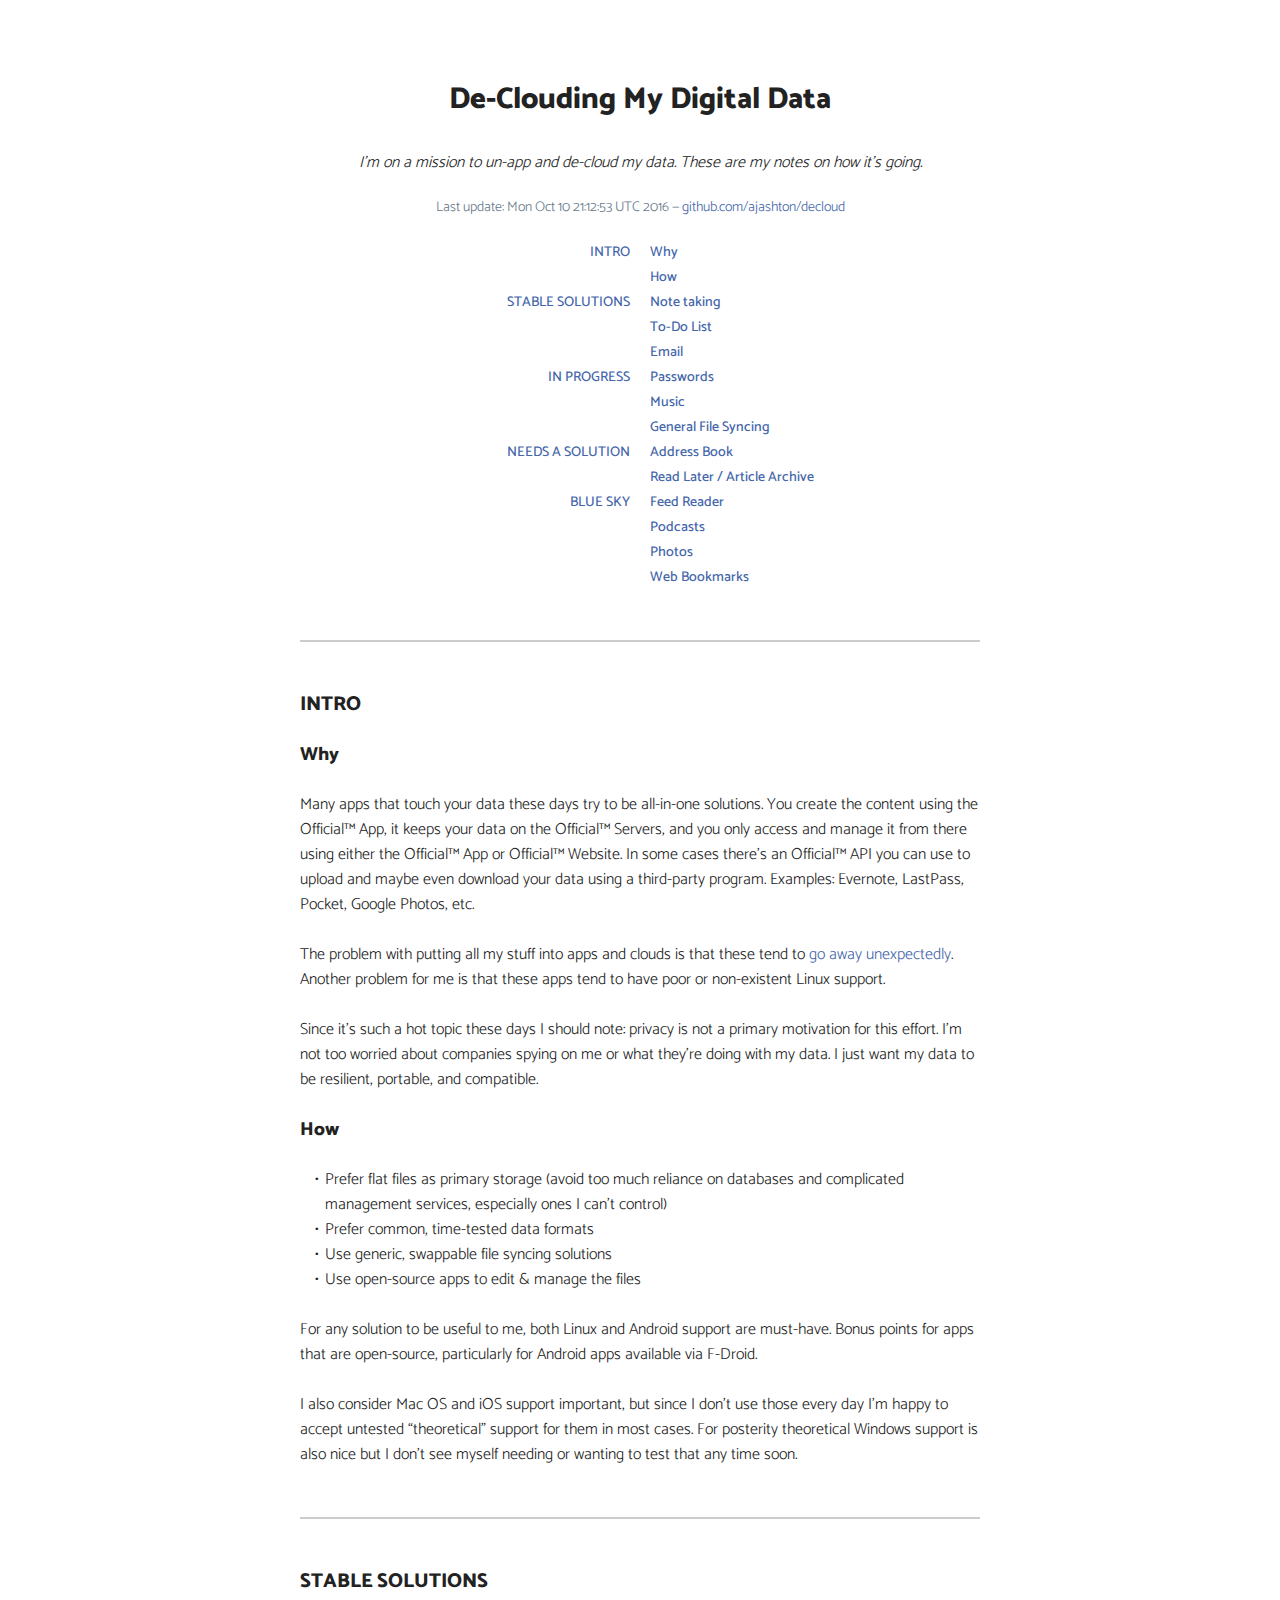
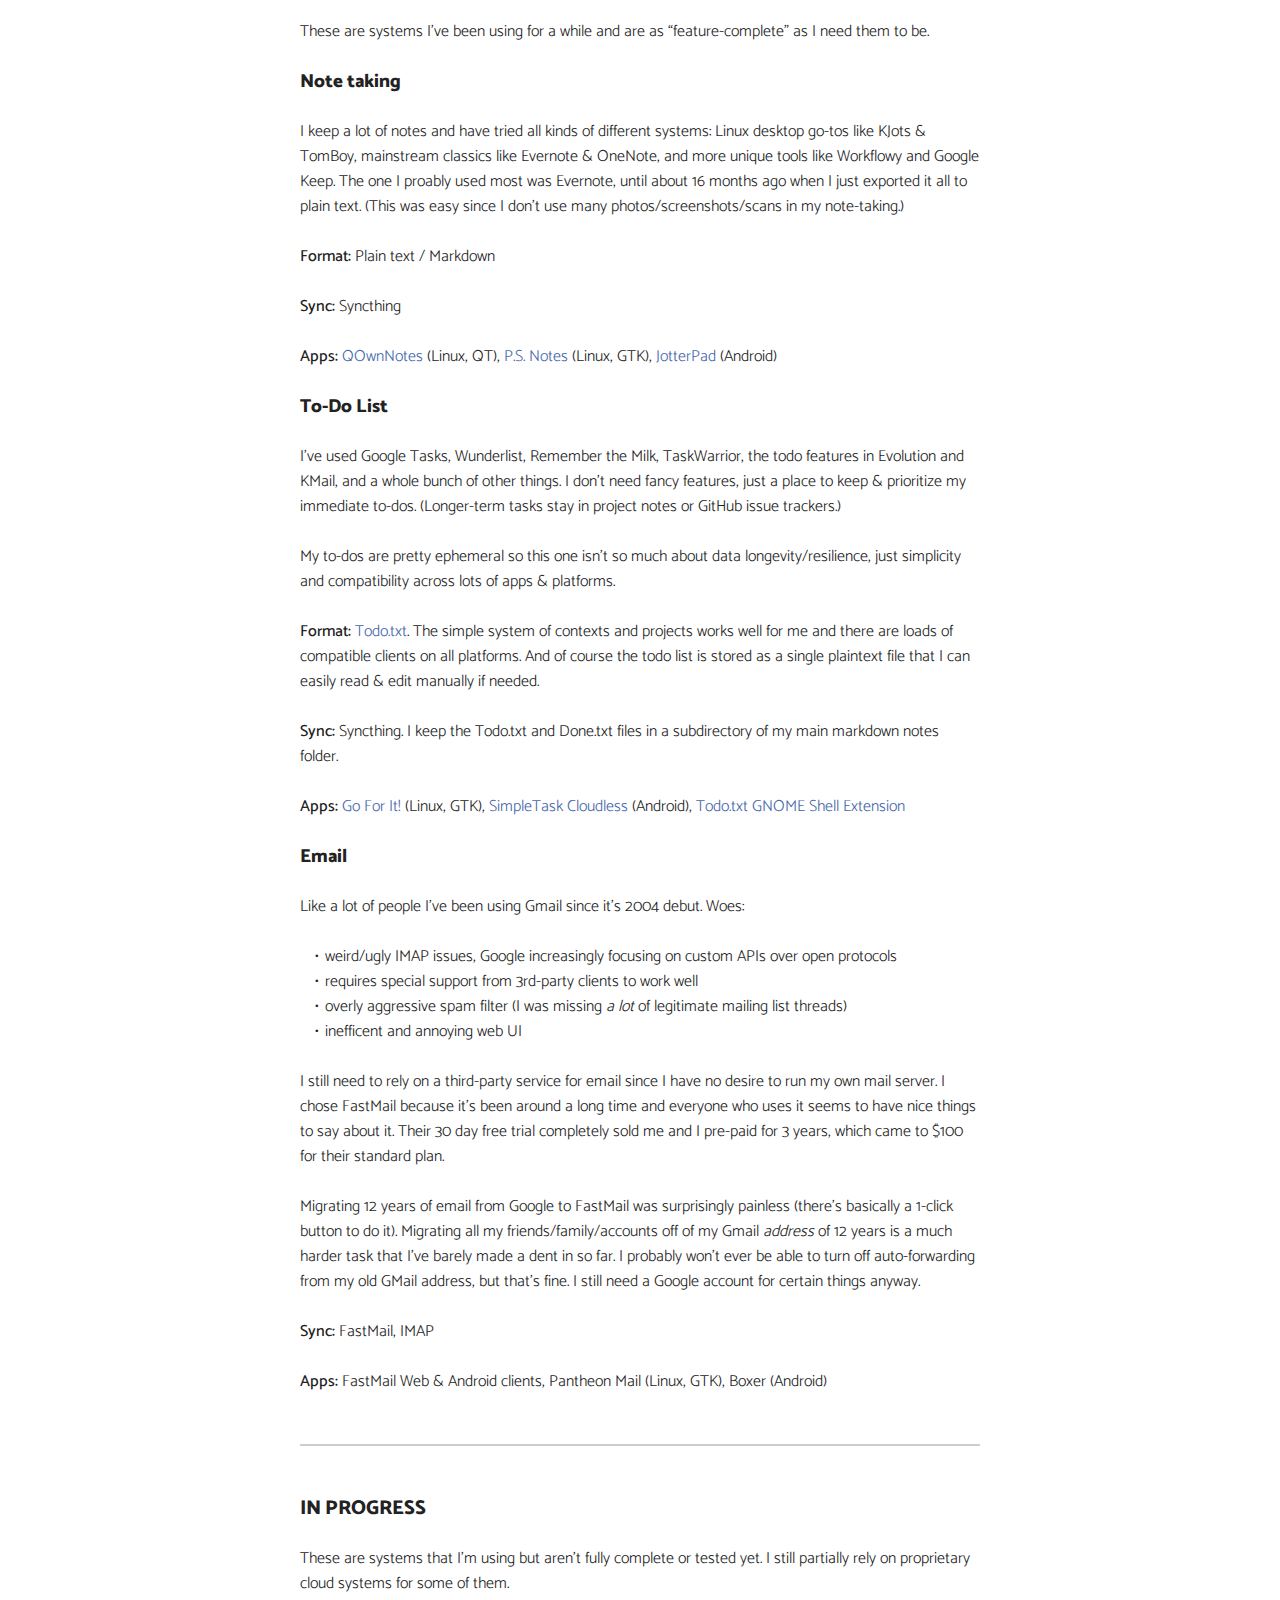
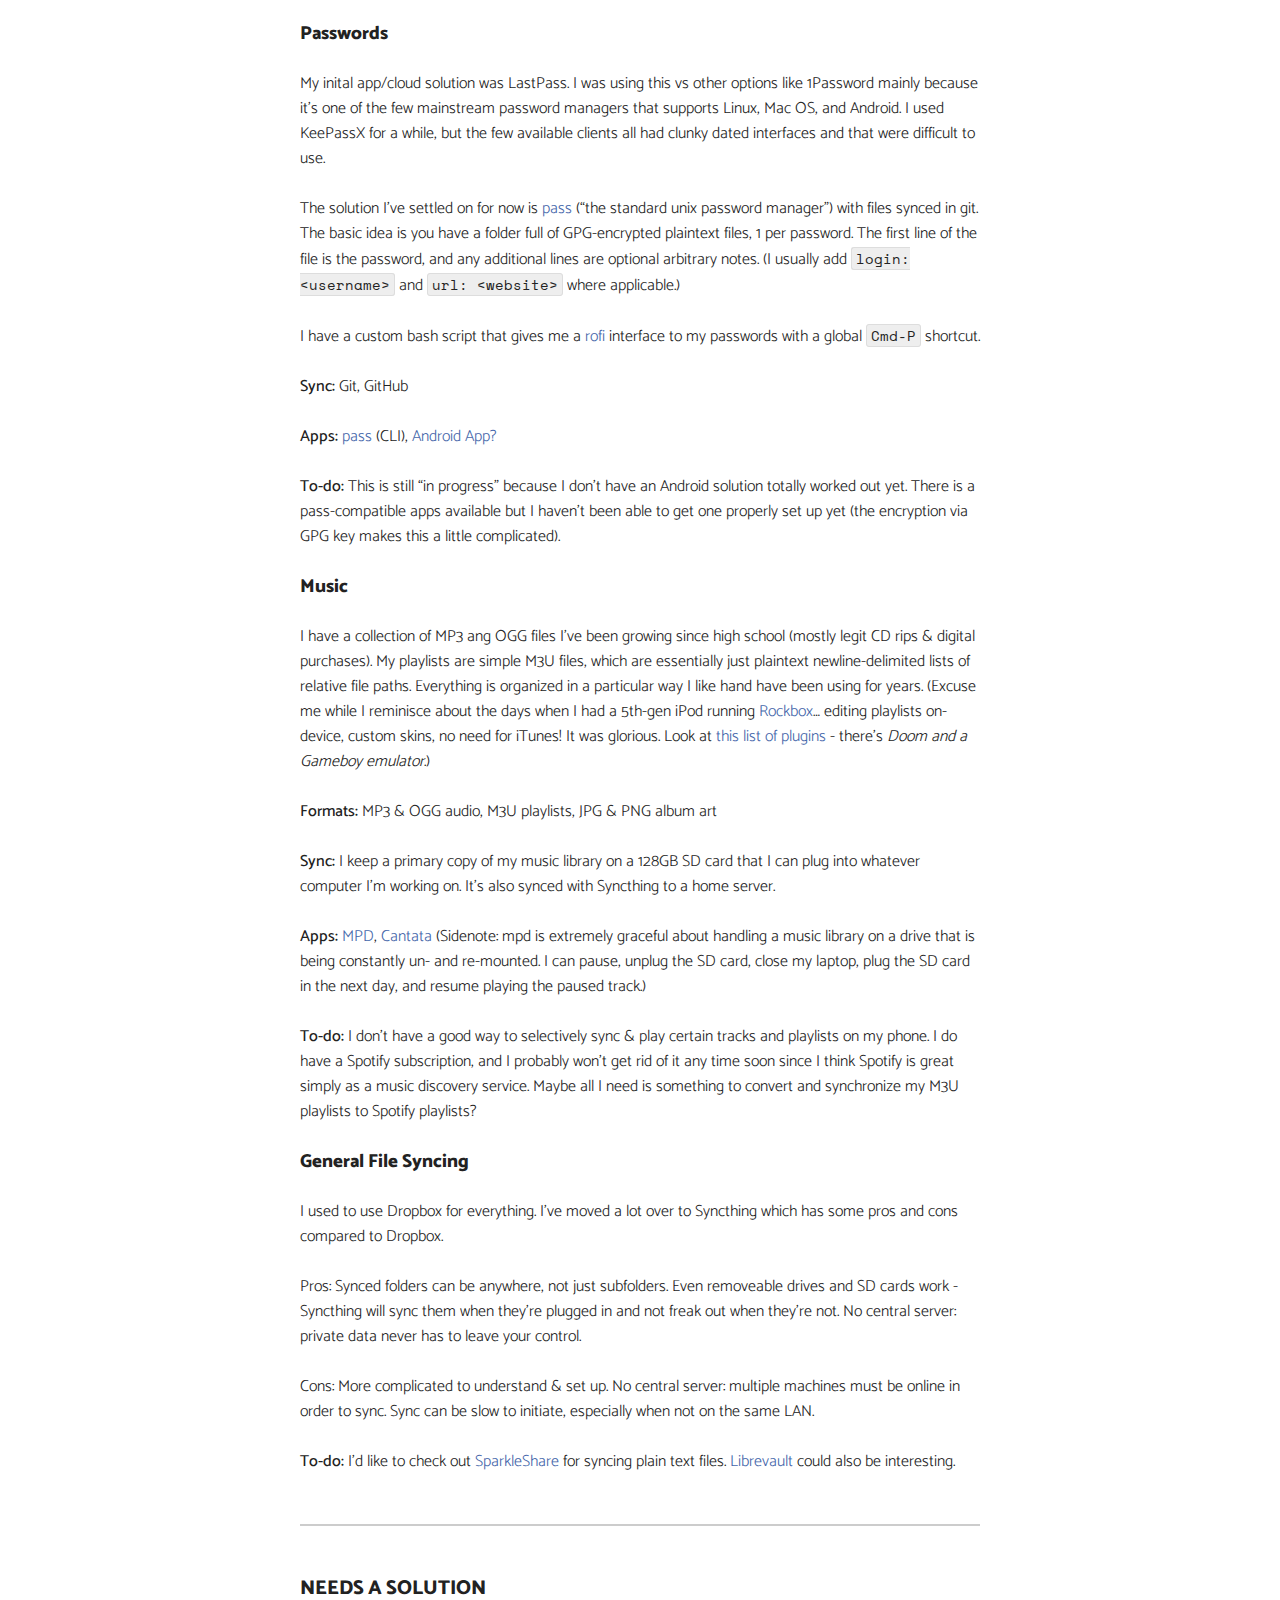
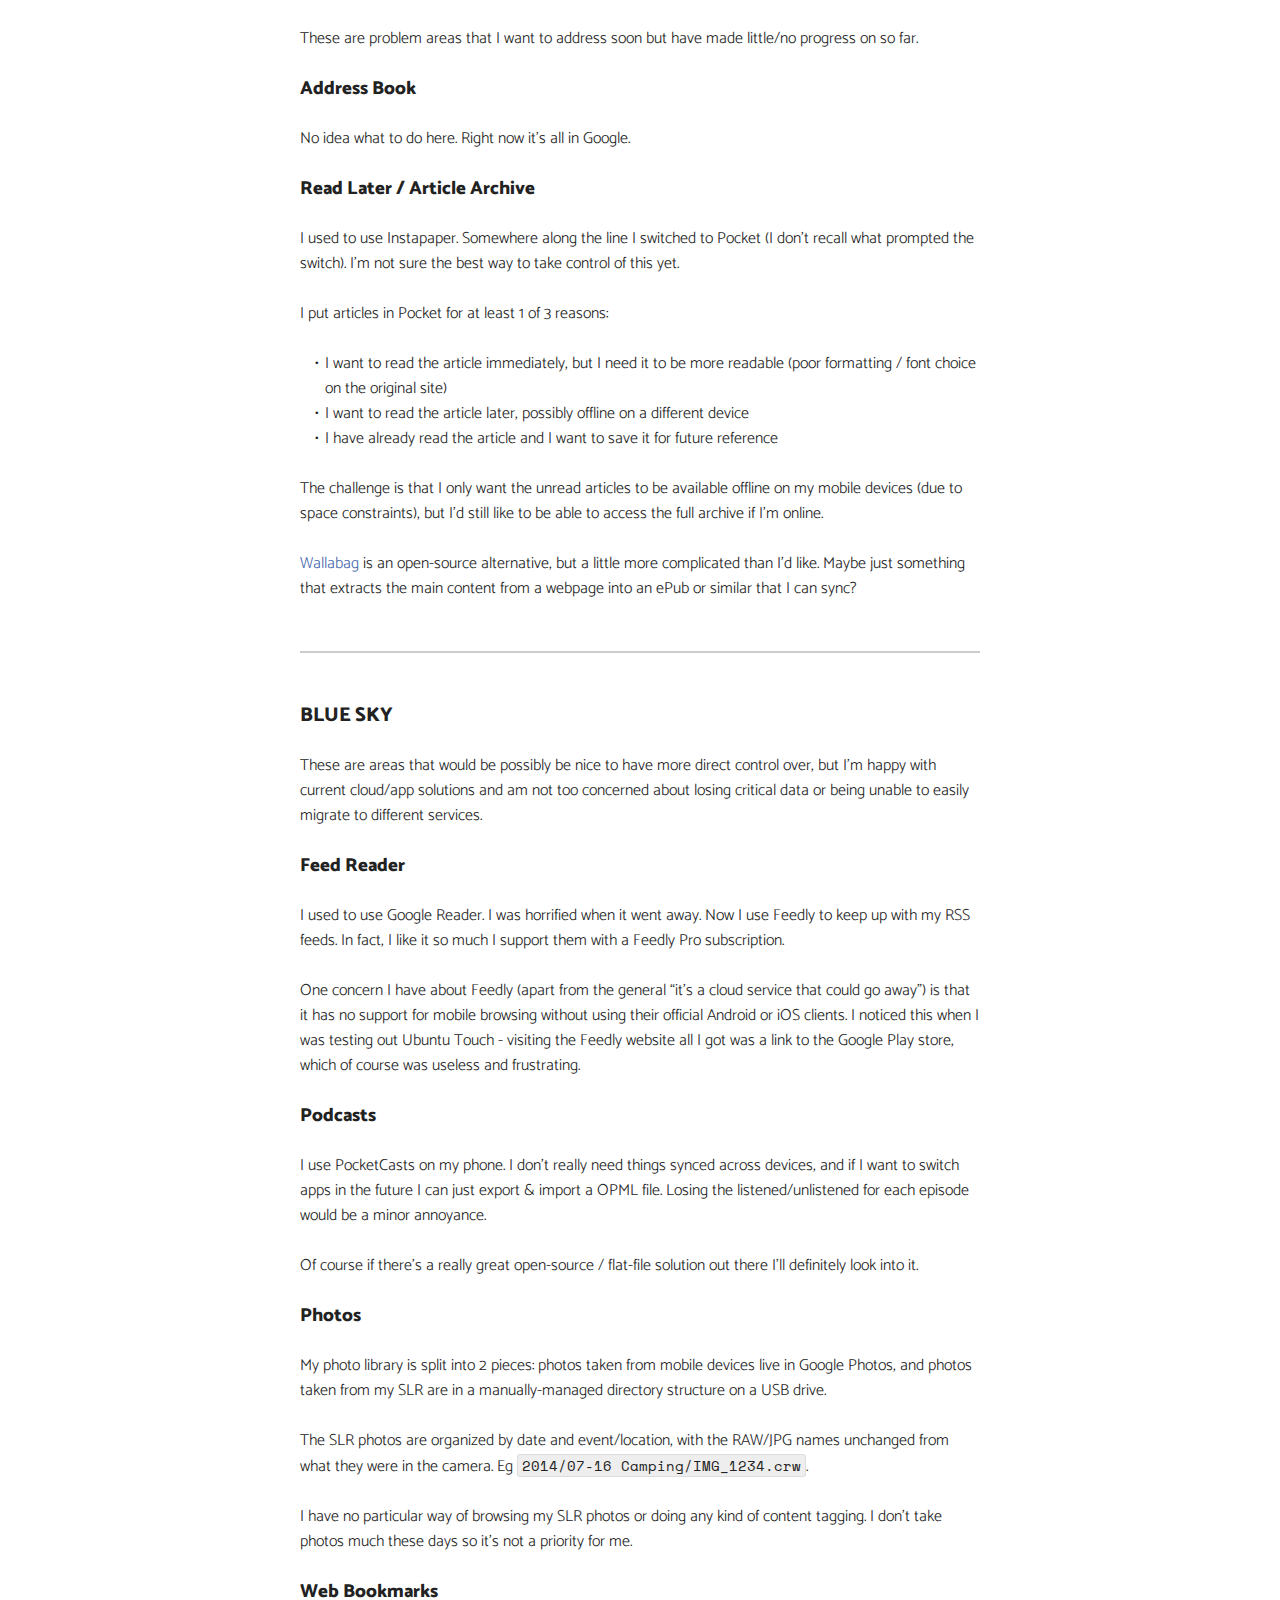
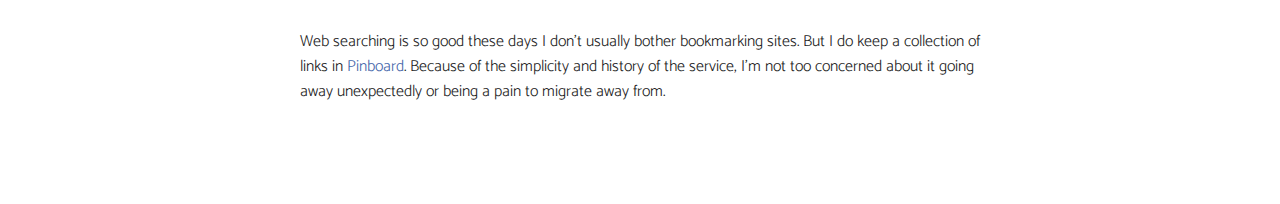
<file: index.html>
<!DOCTYPE html>
<html lang="en">
<head>
  <meta charset="utf-8">
  <meta name="viewport" content="width=device-width, initial-scale=1.0, user-scalable=yes">
  <meta name="author" content="AJ Ashton">
  <meta name="generator" content="pandoc">
  <title>De-Clouding My Digital Data</title>
  <link href="style.css" rel="stylesheet">
  <!--[if lt IE 9]>
    <script src="//cdnjs.cloudflare.com/ajax/libs/html5shiv/3.7.3/html5shiv-printshiv.min.js"></script>
  <![endif]-->
</head>
<body>
<div class="header">
  <h1 class="title">De-Clouding My Digital Data</h1>
  <p class="subtitle">I’m on a mission to un-app and de-cloud my data. These are my notes on how it’s going.</p>
  <p class="meta">Last update: Mon Oct 10 21:12:53 UTC 2016 — <a href='http://github.com/ajashton/decloud'>github.com/ajashton/decloud</a></p>
</div>
<nav class="toc"><ul>
<li><a href="#intro">Intro</a><ul>
<li><a href="#why">Why</a></li>
<li><a href="#how">How</a></li>
</ul></li>
<li><a href="#stable-solutions">Stable Solutions</a><ul>
<li><a href="#note-taking">Note taking</a></li>
<li><a href="#to-do-list">To-Do List</a></li>
<li><a href="#email">Email</a></li>
</ul></li>
<li><a href="#in-progress">In Progress</a><ul>
<li><a href="#passwords">Passwords</a></li>
<li><a href="#music">Music</a></li>
<li><a href="#general-file-syncing">General File Syncing</a></li>
</ul></li>
<li><a href="#needs-a-solution">Needs A Solution</a><ul>
<li><a href="#address-book">Address Book</a></li>
<li><a href="#read-later-article-archive">Read Later / Article Archive</a></li>
</ul></li>
<li><a href="#blue-sky">Blue Sky</a><ul>
<li><a href="#feed-reader">Feed Reader</a></li>
<li><a href="#podcasts">Podcasts</a></li>
<li><a href="#photos">Photos</a></li>
<li><a href="#web-bookmarks">Web Bookmarks</a></li>
</ul></li>
</ul></nav>
<div class="main">
<h2 id="intro">Intro</h2>
<h3 id="why">Why</h3>
<p>Many apps that touch your data these days try to be all-in-one solutions. You create the content using the Official™ App, it keeps your data on the Official™ Servers, and you only access and manage it from there using either the Official™ App or Official™ Website. In some cases there’s an Official™ API you can use to upload and maybe even download your data using a third-party program. Examples: Evernote, LastPass, Pocket, Google Photos, etc.</p>
<p>The problem with putting all my stuff into apps and clouds is that these tend to <a href="https://ourincrediblejourney.tumblr.com/">go away unexpectedly</a>. Another problem for me is that these apps tend to have poor or non-existent Linux support.</p>
<p>Since it’s such a hot topic these days I should note: privacy is not a primary motivation for this effort. I’m not too worried about companies spying on me or what they’re doing with my data. I just want my data to be resilient, portable, and compatible.</p>
<h3 id="how">How</h3>
<ul>
<li>Prefer flat files as primary storage (avoid too much reliance on databases and complicated management services, especially ones I can’t control)</li>
<li>Prefer common, time-tested data formats</li>
<li>Use generic, swappable file syncing solutions</li>
<li>Use open-source apps to edit &amp; manage the files</li>
</ul>
<p>For any solution to be useful to me, both Linux and Android support are must-have. Bonus points for apps that are open-source, particularly for Android apps available via F-Droid.</p>
<p>I also consider Mac OS and iOS support important, but since I don’t use those every day I’m happy to accept untested “theoretical” support for them in most cases. For posterity theoretical Windows support is also nice but I don’t see myself needing or wanting to test that any time soon.</p>
<h2 id="stable-solutions">Stable Solutions</h2>
<p>These are systems I’ve been using for a while and are as “feature-complete” as I need them to be.</p>
<h3 id="note-taking">Note taking</h3>
<p>I keep a lot of notes and have tried all kinds of different systems: Linux desktop go-tos like KJots &amp; TomBoy, mainstream classics like Evernote &amp; OneNote, and more unique tools like Workflowy and Google Keep. The one I proably used most was Evernote, until about 16 months ago when I just exported it all to plain text. (This was easy since I don’t use many photos/screenshots/scans in my note-taking.)</p>
<p><strong>Format:</strong> Plain text / Markdown</p>
<p><strong>Sync:</strong> Syncthing</p>
<p><strong>Apps:</strong> <a href="http://www.qownnotes.org/">QOwnNotes</a> (Linux, QT), <a href="https://burnsoftware.wordpress.com/p-s-notes/">P.S. Notes</a> (Linux, GTK), <a href="https://2appstudio.com/jotterpad/">JotterPad</a> (Android)</p>
<h3 id="to-do-list">To-Do List</h3>
<p>I’ve used Google Tasks, Wunderlist, Remember the Milk, TaskWarrior, the todo features in Evolution and KMail, and a whole bunch of other things. I don’t need fancy features, just a place to keep &amp; prioritize my immediate to-dos. (Longer-term tasks stay in project notes or GitHub issue trackers.)</p>
<p>My to-dos are pretty ephemeral so this one isn’t so much about data longevity/resilience, just simplicity and compatibility across lots of apps &amp; platforms.</p>
<p><strong>Format:</strong> <a href="http://todotxt.com/">Todo.txt</a>. The simple system of contexts and projects works well for me and there are loads of compatible clients on all platforms. And of course the todo list is stored as a single plaintext file that I can easily read &amp; edit manually if needed.</p>
<p><strong>Sync:</strong> Syncthing. I keep the Todo.txt and Done.txt files in a subdirectory of my main markdown notes folder.</p>
<p><strong>Apps:</strong> <a href="http://manuel-kehl.de/projects/go-for-it/">Go For It!</a> (Linux, GTK), <a href="https://f-droid.org/repository/browse/?fdid=nl.mpcjanssen.simpletask">SimpleTask Cloudless</a> (Android), <a href="https://extensions.gnome.org/extension/570/todotxt/">Todo.txt GNOME Shell Extension</a></p>
<h3 id="email">Email</h3>
<p>Like a lot of people I’ve been using Gmail since it’s 2004 debut. Woes:</p>
<ul>
<li>weird/ugly IMAP issues, Google increasingly focusing on custom APIs over open protocols</li>
<li>requires special support from 3rd-party clients to work well</li>
<li>overly aggressive spam filter (I was missing <em>a lot</em> of legitimate mailing list threads)</li>
<li>inefficent and annoying web UI</li>
</ul>
<p>I still need to rely on a third-party service for email since I have no desire to run my own mail server. I chose FastMail because it’s been around a long time and everyone who uses it seems to have nice things to say about it. Their 30 day free trial completely sold me and I pre-paid for 3 years, which came to $100 for their standard plan.</p>
<p>Migrating 12 years of email from Google to FastMail was surprisingly painless (there’s basically a 1-click button to do it). Migrating all my friends/family/accounts off of my Gmail <em>address</em> of 12 years is a much harder task that I’ve barely made a dent in so far. I probably won’t ever be able to turn off auto-forwarding from my old GMail address, but that’s fine. I still need a Google account for certain things anyway.</p>
<p><strong>Sync:</strong> FastMail, IMAP</p>
<p><strong>Apps:</strong> FastMail Web &amp; Android clients, Pantheon Mail (Linux, GTK), Boxer (Android)</p>
<h2 id="in-progress">In Progress</h2>
<p>These are systems that I’m using but aren’t fully complete or tested yet. I still partially rely on proprietary cloud systems for some of them.</p>
<h3 id="passwords">Passwords</h3>
<p>My inital app/cloud solution was LastPass. I was using this vs other options like 1Password mainly because it’s one of the few mainstream password managers that supports Linux, Mac OS, and Android. I used KeePassX for a while, but the few available clients all had clunky dated interfaces and that were difficult to use.</p>
<p>The solution I’ve settled on for now is <a href="https://www.passwordstore.org/">pass</a> (“the standard unix password manager”) with files synced in git. The basic idea is you have a folder full of GPG-encrypted plaintext files, 1 per password. The first line of the file is the password, and any additional lines are optional arbitrary notes. (I usually add <code>login: &lt;username&gt;</code> and <code>url: &lt;website&gt;</code> where applicable.)</p>
<p>I have a custom bash script that gives me a <a href="https://davedavenport.github.io/rofi/">rofi</a> interface to my passwords with a global <code>Cmd-P</code> shortcut.</p>
<p><strong>Sync:</strong> Git, GitHub</p>
<p><strong>Apps:</strong> <a href="https://www.passwordstore.org/">pass</a> (CLI), <a href="https://f-droid.org/repository/browse/?fdid=com.zeapo.pwdstore">Android App?</a></p>
<p><strong>To-do:</strong> This is still “in progress” because I don’t have an Android solution totally worked out yet. There is a pass-compatible apps available but I haven’t been able to get one properly set up yet (the encryption via GPG key makes this a little complicated).</p>
<h3 id="music">Music</h3>
<p>I have a collection of MP3 ang OGG files I’ve been growing since high school (mostly legit CD rips &amp; digital purchases). My playlists are simple M3U files, which are essentially just plaintext newline-delimited lists of relative file paths. Everything is organized in a particular way I like hand have been using for years. (Excuse me while I reminisce about the days when I had a 5th-gen iPod running <a href="http://www.rockbox.org/">Rockbox</a>… editing playlists on-device, custom skins, no need for iTunes! It was glorious. Look at <a href="http://download.rockbox.org/daily/manual/rockbox-ipodvideo/rockbox-buildch12.html">this list of plugins</a> - there’s <em>Doom and a Gameboy emulator</em>.)</p>
<p><strong>Formats:</strong> MP3 &amp; OGG audio, M3U playlists, JPG &amp; PNG album art</p>
<p><strong>Sync:</strong> I keep a primary copy of my music library on a 128GB SD card that I can plug into whatever computer I’m working on. It’s also synced with Syncthing to a home server.</p>
<p><strong>Apps:</strong> <a href="https://www.musicpd.org/">MPD</a>, <a href="https://github.com/cdrummond/cantata">Cantata</a> (Sidenote: mpd is extremely graceful about handling a music library on a drive that is being constantly un- and re-mounted. I can pause, unplug the SD card, close my laptop, plug the SD card in the next day, and resume playing the paused track.)</p>
<p><strong>To-do:</strong> I don’t have a good way to selectively sync &amp; play certain tracks and playlists on my phone. I do have a Spotify subscription, and I probably won’t get rid of it any time soon since I think Spotify is great simply as a music discovery service. Maybe all I need is something to convert and synchronize my M3U playlists to Spotify playlists?</p>
<h3 id="general-file-syncing">General File Syncing</h3>
<p>I used to use Dropbox for everything. I’ve moved a lot over to Syncthing which has some pros and cons compared to Dropbox.</p>
<p>Pros: Synced folders can be anywhere, not just subfolders. Even removeable drives and SD cards work - Syncthing will sync them when they’re plugged in and not freak out when they’re not. No central server: private data never has to leave your control.</p>
<p>Cons: More complicated to understand &amp; set up. No central server: multiple machines must be online in order to sync. Sync can be slow to initiate, especially when not on the same LAN.</p>
<p><strong>To-do:</strong> I’d like to check out <a href="https://www.sparkleshare.org/">SparkleShare</a> for syncing plain text files. <a href="https://librevault.com/">Librevault</a> could also be interesting.</p>
<h2 id="needs-a-solution">Needs A Solution</h2>
<p>These are problem areas that I want to address soon but have made little/no progress on so far.</p>
<h3 id="address-book">Address Book</h3>
<p>No idea what to do here. Right now it’s all in Google.</p>
<h3 id="read-later-article-archive">Read Later / Article Archive</h3>
<p>I used to use Instapaper. Somewhere along the line I switched to Pocket (I don’t recall what prompted the switch). I’m not sure the best way to take control of this yet.</p>
<p>I put articles in Pocket for at least 1 of 3 reasons:</p>
<ul>
<li>I want to read the article immediately, but I need it to be more readable (poor formatting / font choice on the original site)</li>
<li>I want to read the article later, possibly offline on a different device</li>
<li>I have already read the article and I want to save it for future reference</li>
</ul>
<p>The challenge is that I only want the unread articles to be available offline on my mobile devices (due to space constraints), but I’d still like to be able to access the full archive if I’m online.</p>
<p><a href="https://www.wallabag.org/">Wallabag</a> is an open-source alternative, but a little more complicated than I’d like. Maybe just something that extracts the main content from a webpage into an ePub or similar that I can sync?</p>
<h2 id="blue-sky">Blue Sky</h2>
<p>These are areas that would be possibly be nice to have more direct control over, but I’m happy with current cloud/app solutions and am not too concerned about losing critical data or being unable to easily migrate to different services.</p>
<h3 id="feed-reader">Feed Reader</h3>
<p>I used to use Google Reader. I was horrified when it went away. Now I use Feedly to keep up with my RSS feeds. In fact, I like it so much I support them with a Feedly Pro subscription.</p>
<p>One concern I have about Feedly (apart from the general “it’s a cloud service that could go away”) is that it has no support for mobile browsing without using their official Android or iOS clients. I noticed this when I was testing out Ubuntu Touch - visiting the Feedly website all I got was a link to the Google Play store, which of course was useless and frustrating.</p>
<h3 id="podcasts">Podcasts</h3>
<p>I use PocketCasts on my phone. I don’t really need things synced across devices, and if I want to switch apps in the future I can just export &amp; import a OPML file. Losing the listened/unlistened for each episode would be a minor annoyance.</p>
<p>Of course if there’s a really great open-source / flat-file solution out there I’ll definitely look into it.</p>
<h3 id="photos">Photos</h3>
<p>My photo library is split into 2 pieces: photos taken from mobile devices live in Google Photos, and photos taken from my SLR are in a manually-managed directory structure on a USB drive.</p>
<p>The SLR photos are organized by date and event/location, with the RAW/JPG names unchanged from what they were in the camera. Eg <code>2014/07-16 Camping/IMG_1234.crw</code>.</p>
<p>I have no particular way of browsing my SLR photos or doing any kind of content tagging. I don’t take photos much these days so it’s not a priority for me.</p>
<h3 id="web-bookmarks">Web Bookmarks</h3>
<p>Web searching is so good these days I don’t usually bother bookmarking sites. But I do keep a collection of links in <a href="https://pinboard.in/">Pinboard</a>. Because of the simplicity and history of the service, I’m not too concerned about it going away unexpectedly or being a pain to migrate away from.</p>
</div>
</body>
</html>
</file>
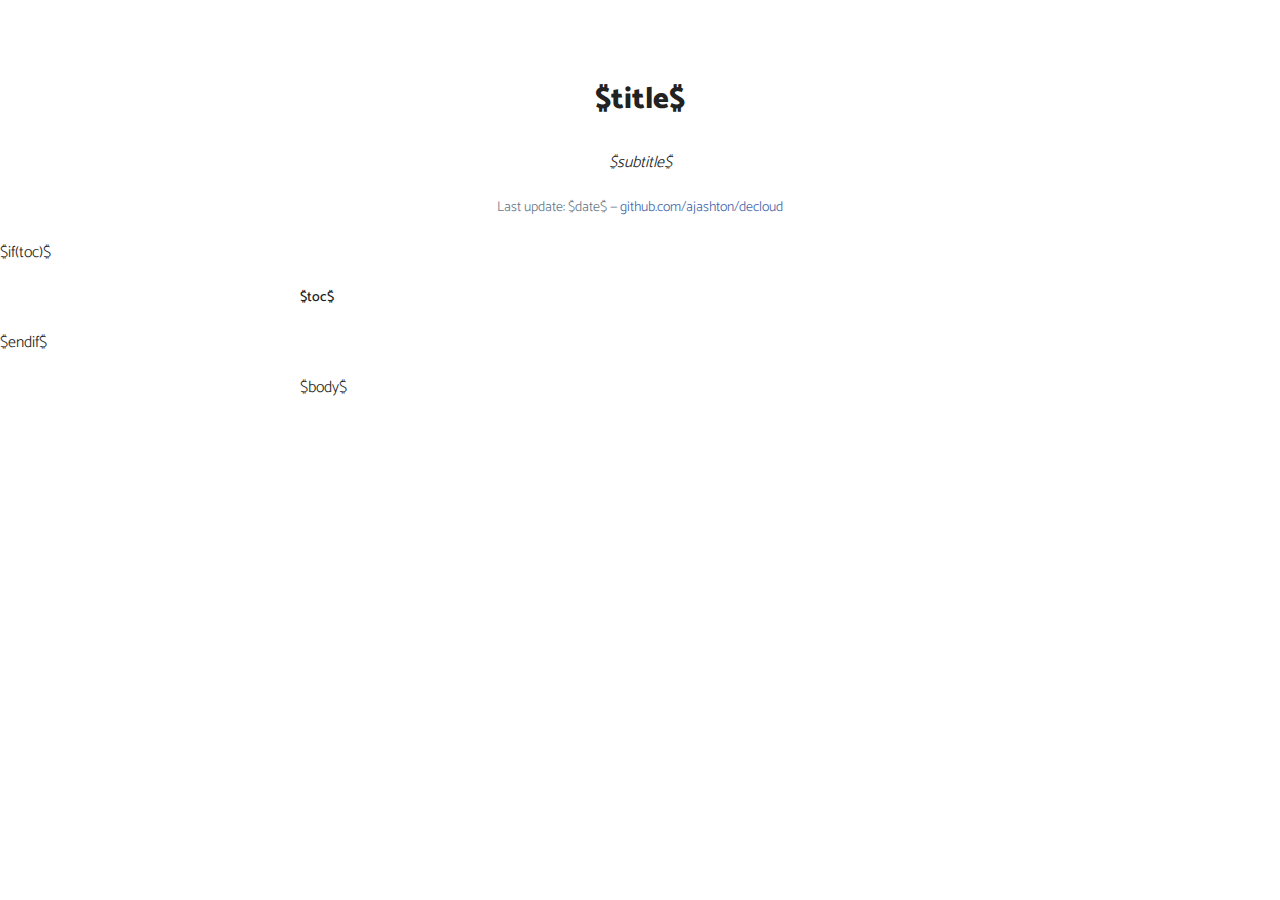
<file: template.html>
<!DOCTYPE html>
<html lang="en">
<head>
  <meta charset="utf-8">
  <meta name="viewport" content="width=device-width, initial-scale=1.0, user-scalable=yes">
  <meta name="author" content="AJ Ashton">
  <meta name="generator" content="pandoc">
  <title>$pagetitle$</title>
  <link href="style.css" rel="stylesheet">
  <!--[if lt IE 9]>
    <script src="//cdnjs.cloudflare.com/ajax/libs/html5shiv/3.7.3/html5shiv-printshiv.min.js"></script>
  <![endif]-->
</head>
<body>
<div class="header">
  <h1 class="title">$title$</h1>
  <p class="subtitle">$subtitle$</p>
  <p class="meta">Last update: $date$ — <a href='http://github.com/ajashton/decloud'>github.com/ajashton/decloud</a></p>
</div>
$if(toc)$<nav class="toc">$toc$</nav>$endif$
<div class="main">
$body$
</div>
</body>
</html>
</file>
<file: style.css>
/* vim: set sw=2 sts=2: */
@import 'https://fonts.googleapis.com/css?family=Catamaran:300,300i,500,800|Space+Mono';
* {
  box-sizing: border-box;
}
body {
  background: #fff;
  color: #222;
  font: 300 16px/25px Catamaran, sans-serif;
  margin: 0;
  padding: 0;
}
a {
  color: #46a;
  text-decoration: none;
}
a:hover {
  text-decoration: underline;
}
b, strong { font-weight: 500; }
code {
  background: #eee;
  border: 1px solid #ddd;
  border-radius: 3px;
  font: normal 14px/25px 'Space Mono', monospace;
  padding: 0 4px;
}
h1, h2, h3, h4, h5, h6 {
  font-weight: 800;
  margin: 25px 0;
}
h1 {
  font-size: 30px;
  font-weight: 800;
  line-height: 50px;
  margin-top: 75px;
  text-align: center;
}
h2 {
  border-top: 2px solid #ccc;
  font-size: 20px;
  font-weight: 800;
  margin-top: 50px;
  padding-top: 50px;
  text-transform: uppercase;
}
h3 {
}
ul {
  list-style-type: none;
  margin: 0;
  padding: 0;
}
li {
  margin: 0;
  padding: 0;
}

.header, .toc, .main {
  max-width: 720px;
  margin: 20px auto;
  padding: 0px 20px;
}
.subtitle {
  font-style: italic;
  text-align: center;
}

.toc {
  font-size: 14px;
  font-weight: 500;
}
.toc ul, .toc li { clear: both; }
.toc ul:after, .toc li:after {
  content: "";
  display: table;
  clear: both;
}
.toc > ul {
  text-align: right;
  text-transform: uppercase;
}
.toc ul ul {
  float: right;
  width: 50%;
  text-align: left;
  text-transform: none;
}
.toc ul li a { padding: 0 10px; }

.main {
  margin-bottom: 100px;
}
.main p {
  margin: 25px 0;
}
.main ul {
  margin-left: 25px;
}
.main ul li:before {
  content: "•";
  display: inline-block;
  margin-left: -10px;
  width: 10px;
}
.meta {
  color: #678;
  font-size: 14px;
  margin: 20px 0;
  text-align: center;
}
</file>
